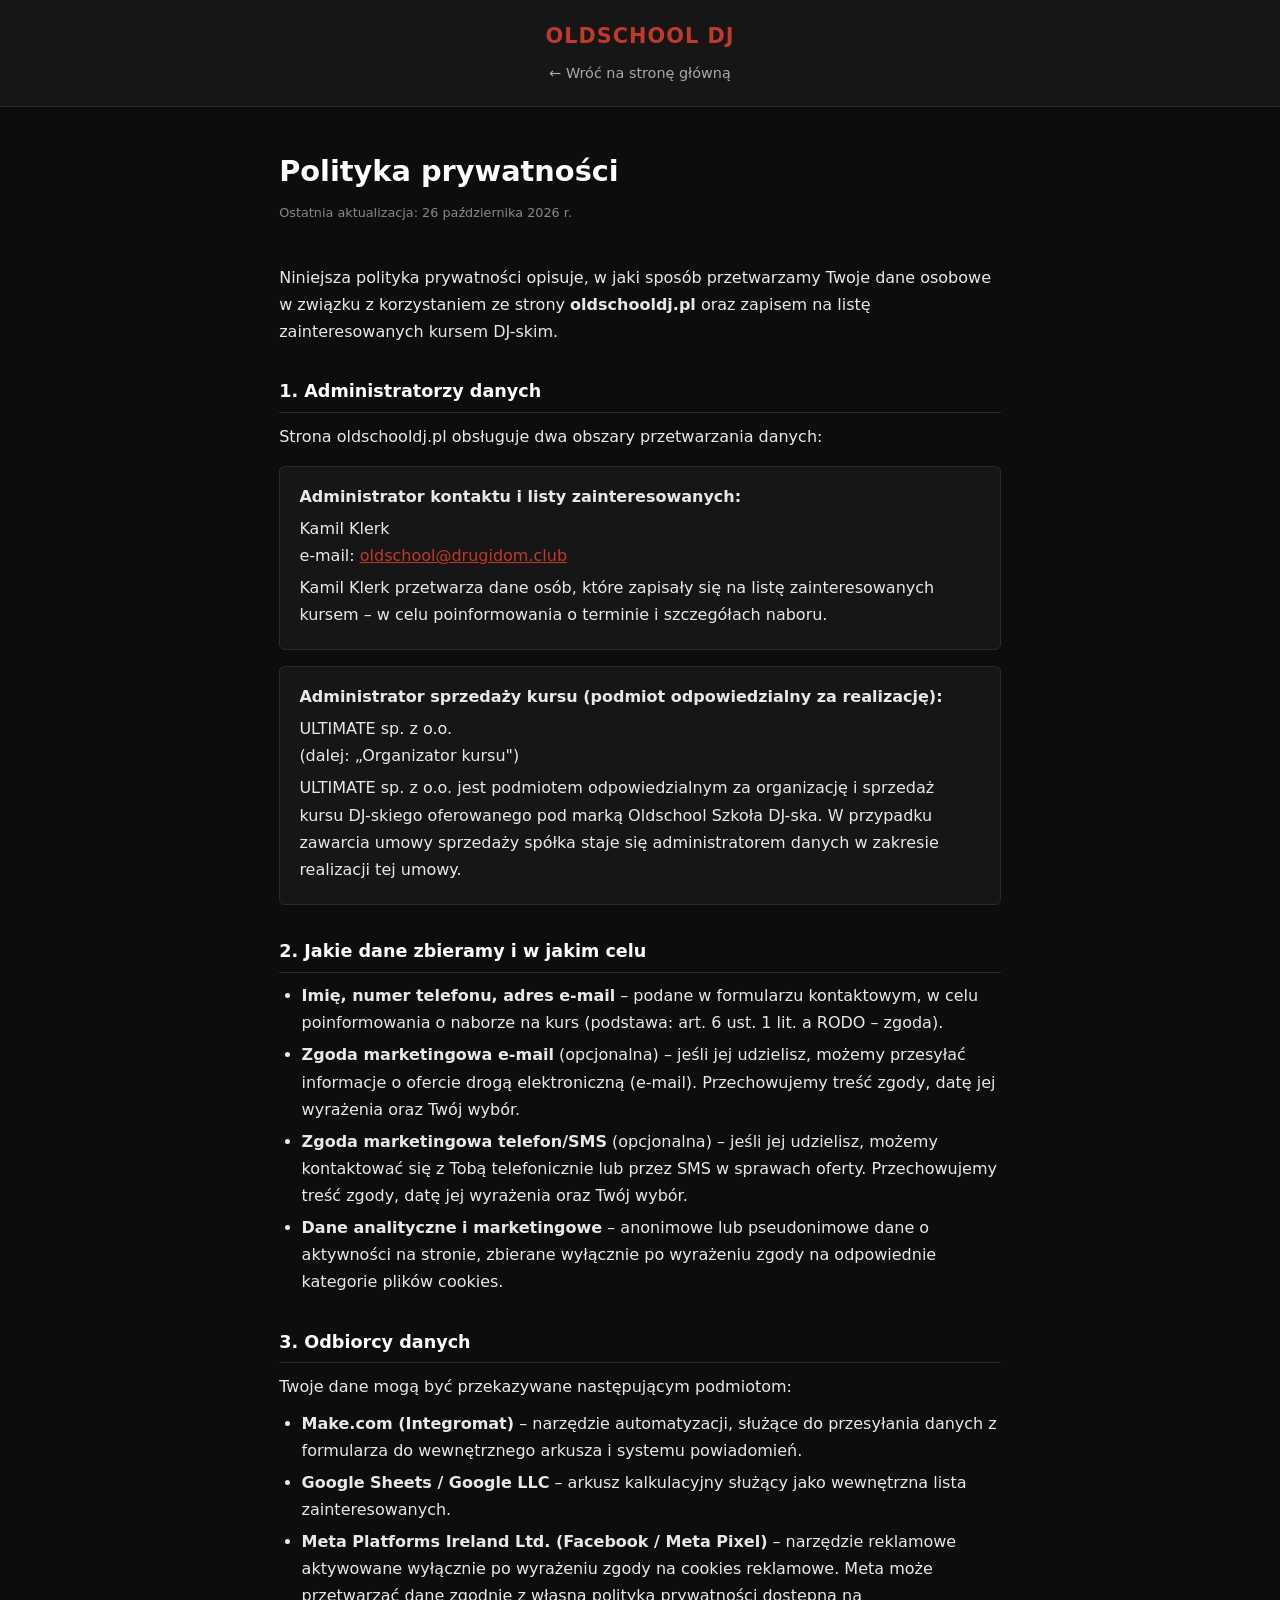
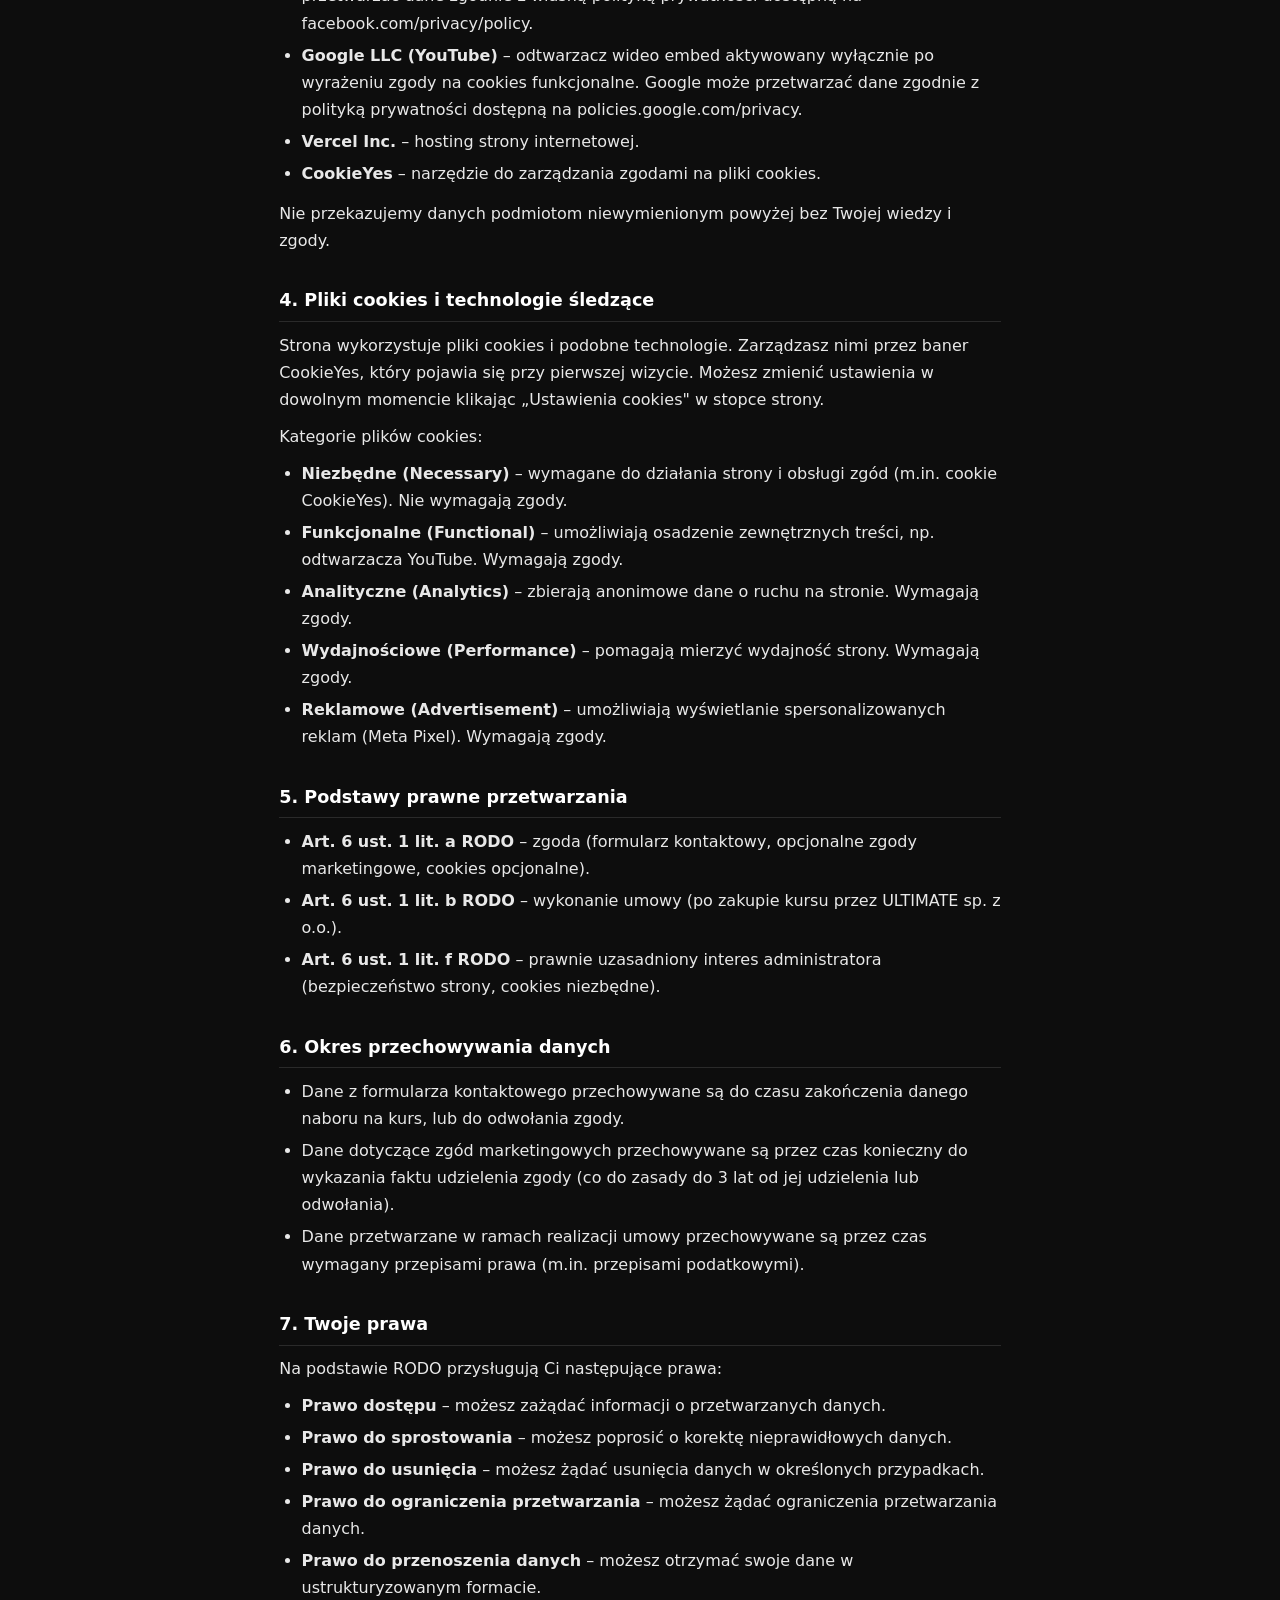
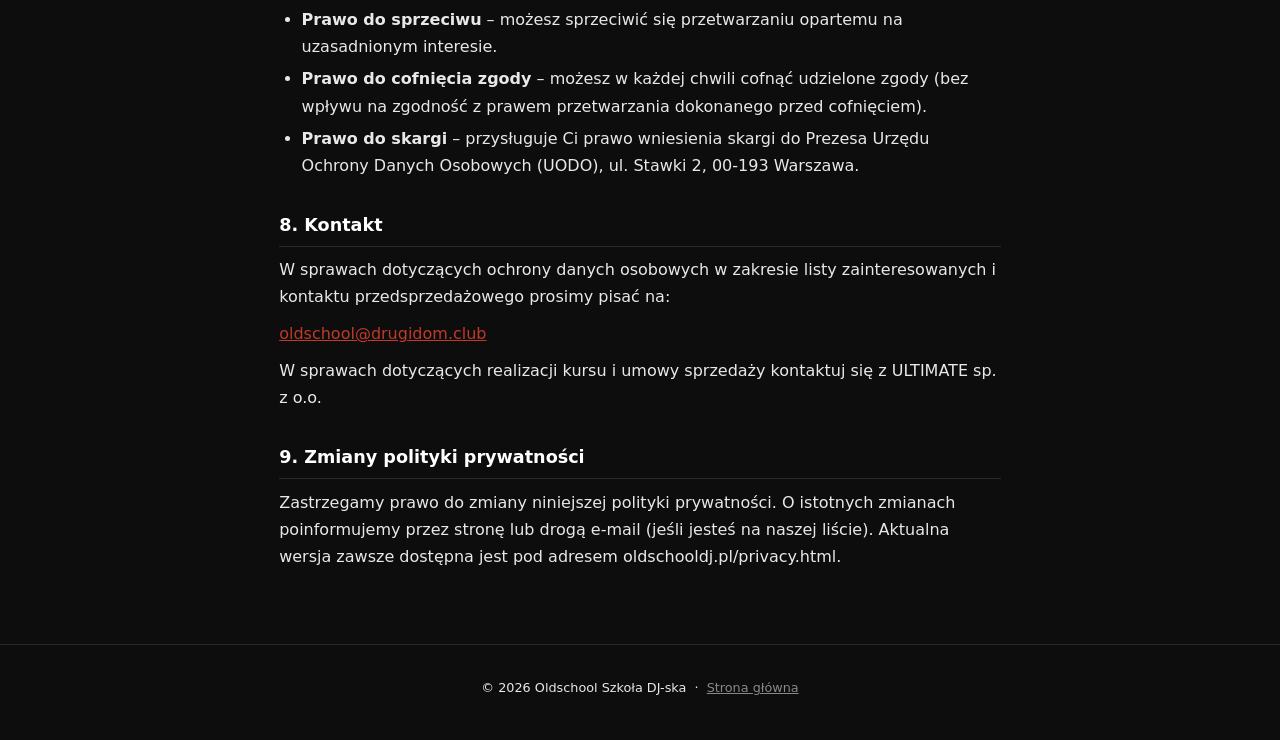
<file: privacy.html>
<!DOCTYPE html>
<html lang="pl">
<head>
  <meta charset="UTF-8" />
  <meta name="viewport" content="width=device-width, initial-scale=1.0" />
  <title>Polityka prywatności – Oldschool Szkoła DJ-ska</title>
  <style>
    :root {
      --bg: #0d0d0d;
      --surface: #161616;
      --text: #e8e8e8;
      --muted: #888;
      --red: #c0392b;
      --border: #2a2a2a;
    }
    *, *::before, *::after { box-sizing: border-box; margin: 0; padding: 0; }
    body {
      background: var(--bg);
      color: var(--text);
      font-family: 'Segoe UI', system-ui, sans-serif;
      font-size: 16px;
      line-height: 1.7;
    }
    a { color: var(--red); }
    a:hover { opacity: .8; }
    header {
      background: var(--surface);
      border-bottom: 1px solid var(--border);
      padding: 1.2rem 1rem;
      text-align: center;
    }
    header a {
      color: var(--text);
      text-decoration: none;
      font-size: .9rem;
      opacity: .7;
    }
    header a:hover { opacity: 1; }
    .logo {
      font-size: 1.3rem;
      font-weight: 700;
      letter-spacing: .05em;
      color: var(--red);
      margin-bottom: .3rem;
    }
    main {
      max-width: 760px;
      margin: 0 auto;
      padding: 2.5rem 1.2rem 4rem;
    }
    h1 {
      font-size: 1.8rem;
      font-weight: 700;
      margin-bottom: .4rem;
      color: #fff;
    }
    .updated {
      font-size: .8rem;
      color: var(--muted);
      margin-bottom: 2.5rem;
    }
    h2 {
      font-size: 1.1rem;
      font-weight: 700;
      color: #fff;
      margin: 2rem 0 .6rem;
      padding-bottom: .3rem;
      border-bottom: 1px solid var(--border);
    }
    p, li { color: var(--text); margin-bottom: .6rem; }
    ul, ol { padding-left: 1.4rem; margin-bottom: .8rem; }
    li { margin-bottom: .3rem; }
    .box {
      background: var(--surface);
      border: 1px solid var(--border);
      border-radius: 6px;
      padding: 1rem 1.2rem;
      margin: 1rem 0;
    }
    .box p { margin-bottom: .3rem; }
    footer {
      text-align: center;
      padding: 2rem 1rem;
      border-top: 1px solid var(--border);
      font-size: .8rem;
      color: var(--muted);
    }
    footer a { color: var(--muted); }
  </style>
</head>
<body>

<header>
  <div class="logo">OLDSCHOOL DJ</div>
  <a href="/">&larr; Wróć na stronę główną</a>
</header>

<main>
  <h1>Polityka prywatności</h1>
  <p class="updated">Ostatnia aktualizacja: 26 października 2026 r.</p>

  <p>Niniejsza polityka prywatności opisuje, w jaki sposób przetwarzamy Twoje dane osobowe w związku z korzystaniem ze strony <strong>oldschooldj.pl</strong> oraz zapisem na listę zainteresowanych kursem DJ-skim.</p>

  <h2>1. Administratorzy danych</h2>

  <p>Strona oldschooldj.pl obsługuje dwa obszary przetwarzania danych:</p>

  <div class="box">
    <p><strong>Administrator kontaktu i listy zainteresowanych:</strong></p>
    <p>Kamil Klerk<br />
    e-mail: <a href="mailto:oldschool@drugidom.club">oldschool@drugidom.club</a></p>
    <p>Kamil Klerk przetwarza dane osób, które zapisały się na listę zainteresowanych kursem – w celu poinformowania o terminie i szczegółach naboru.</p>
  </div>

  <div class="box">
    <p><strong>Administrator sprzedaży kursu (podmiot odpowiedzialny za realizację):</strong></p>
    <p>ULTIMATE sp. z o.o.<br />
    (dalej: „Organizator kursu")</p>
    <p>ULTIMATE sp. z o.o. jest podmiotem odpowiedzialnym za organizację i sprzedaż kursu DJ-skiego oferowanego pod marką Oldschool Szkoła DJ-ska. W przypadku zawarcia umowy sprzedaży spółka staje się administratorem danych w zakresie realizacji tej umowy.</p>
  </div>

  <h2>2. Jakie dane zbieramy i w jakim celu</h2>

  <ul>
    <li><strong>Imię, numer telefonu, adres e-mail</strong> – podane w formularzu kontaktowym, w celu poinformowania o naborze na kurs (podstawa: art. 6 ust. 1 lit. a RODO – zgoda).</li>
    <li><strong>Zgoda marketingowa e-mail</strong> (opcjonalna) – jeśli jej udzielisz, możemy przesyłać informacje o ofercie drogą elektroniczną (e-mail). Przechowujemy treść zgody, datę jej wyrażenia oraz Twój wybór.</li>
    <li><strong>Zgoda marketingowa telefon/SMS</strong> (opcjonalna) – jeśli jej udzielisz, możemy kontaktować się z Tobą telefonicznie lub przez SMS w sprawach oferty. Przechowujemy treść zgody, datę jej wyrażenia oraz Twój wybór.</li>
    <li><strong>Dane analityczne i marketingowe</strong> – anonimowe lub pseudonimowe dane o aktywności na stronie, zbierane wyłącznie po wyrażeniu zgody na odpowiednie kategorie plików cookies.</li>
  </ul>

  <h2>3. Odbiorcy danych</h2>

  <p>Twoje dane mogą być przekazywane następującym podmiotom:</p>
  <ul>
    <li><strong>Make.com (Integromat)</strong> – narzędzie automatyzacji, służące do przesyłania danych z formularza do wewnętrznego arkusza i systemu powiadomień.</li>
    <li><strong>Google Sheets / Google LLC</strong> – arkusz kalkulacyjny służący jako wewnętrzna lista zainteresowanych.</li>
    <li><strong>Meta Platforms Ireland Ltd. (Facebook / Meta Pixel)</strong> – narzędzie reklamowe aktywowane wyłącznie po wyrażeniu zgody na cookies reklamowe. Meta może przetwarzać dane zgodnie z własną polityką prywatności dostępną na facebook.com/privacy/policy.</li>
    <li><strong>Google LLC (YouTube)</strong> – odtwarzacz wideo embed aktywowany wyłącznie po wyrażeniu zgody na cookies funkcjonalne. Google może przetwarzać dane zgodnie z polityką prywatności dostępną na policies.google.com/privacy.</li>
    <li><strong>Vercel Inc.</strong> – hosting strony internetowej.</li>
    <li><strong>CookieYes</strong> – narzędzie do zarządzania zgodami na pliki cookies.</li>
  </ul>

  <p>Nie przekazujemy danych podmiotom niewymienionym powyżej bez Twojej wiedzy i zgody.</p>

  <h2>4. Pliki cookies i technologie śledzące</h2>

  <p>Strona wykorzystuje pliki cookies i podobne technologie. Zarządzasz nimi przez baner CookieYes, który pojawia się przy pierwszej wizycie. Możesz zmienić ustawienia w dowolnym momencie klikając „Ustawienia cookies" w stopce strony.</p>

  <p>Kategorie plików cookies:</p>
  <ul>
    <li><strong>Niezbędne (Necessary)</strong> – wymagane do działania strony i obsługi zgód (m.in. cookie CookieYes). Nie wymagają zgody.</li>
    <li><strong>Funkcjonalne (Functional)</strong> – umożliwiają osadzenie zewnętrznych treści, np. odtwarzacza YouTube. Wymagają zgody.</li>
    <li><strong>Analityczne (Analytics)</strong> – zbierają anonimowe dane o ruchu na stronie. Wymagają zgody.</li>
    <li><strong>Wydajnościowe (Performance)</strong> – pomagają mierzyć wydajność strony. Wymagają zgody.</li>
    <li><strong>Reklamowe (Advertisement)</strong> – umożliwiają wyświetlanie spersonalizowanych reklam (Meta Pixel). Wymagają zgody.</li>
  </ul>

  <h2>5. Podstawy prawne przetwarzania</h2>

  <ul>
    <li><strong>Art. 6 ust. 1 lit. a RODO</strong> – zgoda (formularz kontaktowy, opcjonalne zgody marketingowe, cookies opcjonalne).</li>
    <li><strong>Art. 6 ust. 1 lit. b RODO</strong> – wykonanie umowy (po zakupie kursu przez ULTIMATE sp. z o.o.).</li>
    <li><strong>Art. 6 ust. 1 lit. f RODO</strong> – prawnie uzasadniony interes administratora (bezpieczeństwo strony, cookies niezbędne).</li>
  </ul>

  <h2>6. Okres przechowywania danych</h2>

  <ul>
    <li>Dane z formularza kontaktowego przechowywane są do czasu zakończenia danego naboru na kurs, lub do odwołania zgody.</li>
    <li>Dane dotyczące zgód marketingowych przechowywane są przez czas konieczny do wykazania faktu udzielenia zgody (co do zasady do 3 lat od jej udzielenia lub odwołania).</li>
    <li>Dane przetwarzane w ramach realizacji umowy przechowywane są przez czas wymagany przepisami prawa (m.in. przepisami podatkowymi).</li>
  </ul>

  <h2>7. Twoje prawa</h2>

  <p>Na podstawie RODO przysługują Ci następujące prawa:</p>
  <ul>
    <li><strong>Prawo dostępu</strong> – możesz zażądać informacji o przetwarzanych danych.</li>
    <li><strong>Prawo do sprostowania</strong> – możesz poprosić o korektę nieprawidłowych danych.</li>
    <li><strong>Prawo do usunięcia</strong> – możesz żądać usunięcia danych w określonych przypadkach.</li>
    <li><strong>Prawo do ograniczenia przetwarzania</strong> – możesz żądać ograniczenia przetwarzania danych.</li>
    <li><strong>Prawo do przenoszenia danych</strong> – możesz otrzymać swoje dane w ustrukturyzowanym formacie.</li>
    <li><strong>Prawo do sprzeciwu</strong> – możesz sprzeciwić się przetwarzaniu opartemu na uzasadnionym interesie.</li>
    <li><strong>Prawo do cofnięcia zgody</strong> – możesz w każdej chwili cofnąć udzielone zgody (bez wpływu na zgodność z prawem przetwarzania dokonanego przed cofnięciem).</li>
    <li><strong>Prawo do skargi</strong> – przysługuje Ci prawo wniesienia skargi do Prezesa Urzędu Ochrony Danych Osobowych (UODO), ul. Stawki 2, 00-193 Warszawa.</li>
  </ul>

  <h2>8. Kontakt</h2>

  <p>W sprawach dotyczących ochrony danych osobowych w zakresie listy zainteresowanych i kontaktu przedsprzedażowego prosimy pisać na:</p>
  <p><a href="mailto:oldschool@drugidom.club">oldschool@drugidom.club</a></p>
  <p>W sprawach dotyczących realizacji kursu i umowy sprzedaży kontaktuj się z ULTIMATE sp. z o.o.</p>

  <h2>9. Zmiany polityki prywatności</h2>

  <p>Zastrzegamy prawo do zmiany niniejszej polityki prywatności. O istotnych zmianach poinformujemy przez stronę lub drogą e-mail (jeśli jesteś na naszej liście). Aktualna wersja zawsze dostępna jest pod adresem oldschooldj.pl/privacy.html.</p>

</main>

<footer>
  <p>&copy; 2026 Oldschool Szkoła DJ-ska &nbsp;&middot;&nbsp; <a href="/">Strona główna</a></p>
</footer>

</body>
</html>
</file>
